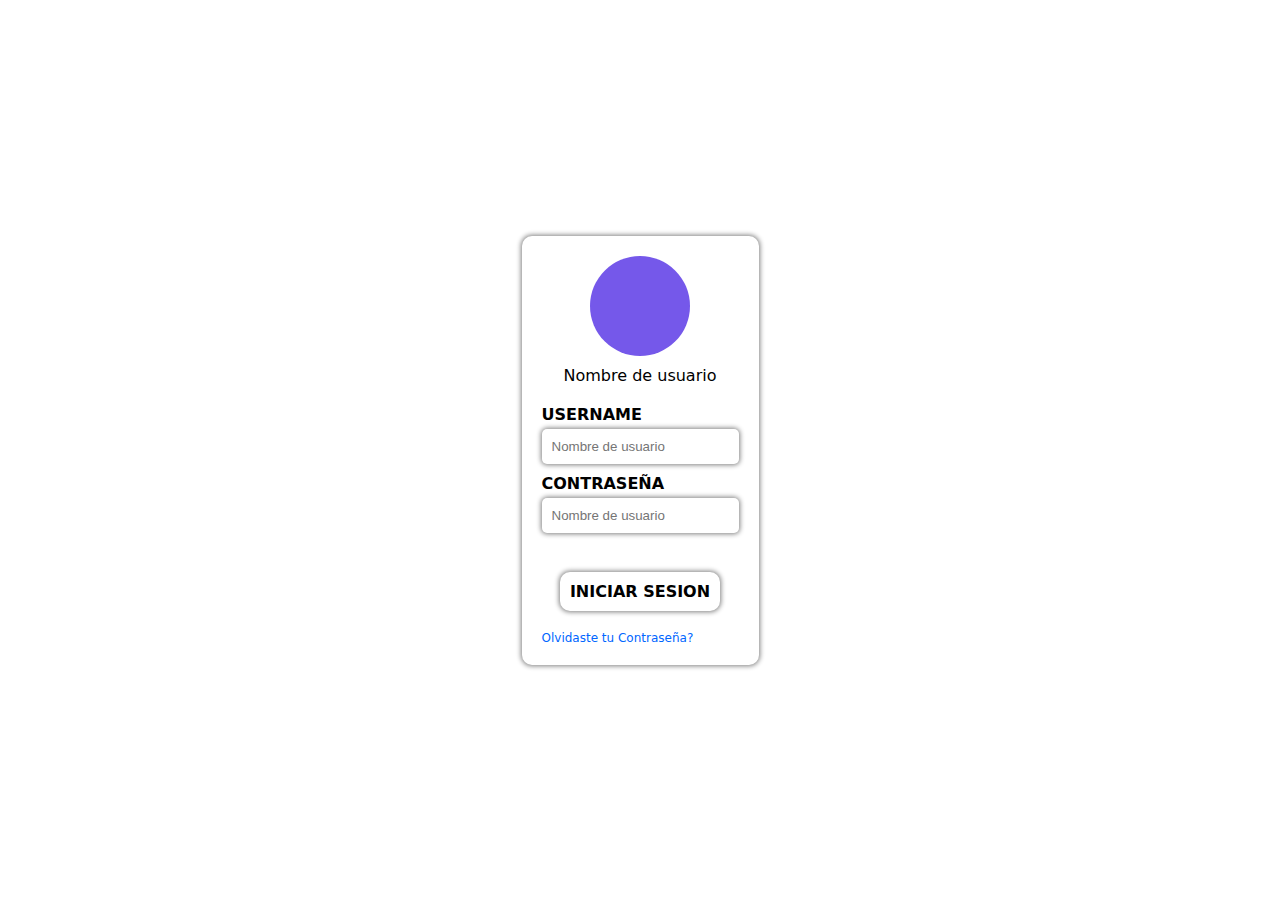
<file: index.html>
<!DOCTYPE html>
<html lang="es/ES">
<head>
    <meta charset="UTF-8">
    <meta name="viewport" content="width=device-width, initial-scale=1.0">
    <link rel="stylesheet" href="Css/Animations.css">
    <link rel="stylesheet" href="Css/style.css">
    <title>Chating</title>
</head>
<body class="m0 f-row jc-c a-c w100p h100vh overflow-hidden" id="cuerpo">
    <form class="b-shadow p20 br10 f-col gap20 noselect" method="" action="">
        <div class="f-col jc-c a-c gap10">
            <div class="w100px h100px f-row jc-c a-c color1 br50p"></div>
            <div class="">Nombre de usuario</div>
        </div>
        <div class="f-col gap10">
            <div class="f-col gap5">
                <label for="username" class="mayus negrita">Username</label>
                <input type="search" name="" id="username" placeholder="Nombre de usuario" class="p10 b-shadow br5">
            </div>
            <div class="f-col gap5">
                <label for="Contraseña" class="mayus negrita">Contraseña</label>
                <input type="search" name="" id="Contraseña" placeholder="Nombre de usuario" class="p10 b-shadow br5">
            </div>
            <br>
            <div class="f-row jc-c">
                <div class="b-shadow center mayus negrita p10 br10 hover8 pointer transition03" id="btn_login">iniciar sesion</div>
            </div>
        </div>
        <div class="f-col gap10 text8 pointer fz12">
            Olvidaste tu Contraseña?
        </div>
    </form>
</body>
</html>
<script src="Js/script1.js"></script>
</file>
<file: Css/Animations.css>
.noti{
    animation: right ease-in .5s;
}
@keyframes right {
    from{
        right: -300px;
    }
    to{
        right: 10px;
    }
}
</file>
<file: Css/style.css>
@import url(colors.css);
html{
    font-family: system-ui, -apple-system, BlinkMacSystemFont, 'Segoe UI', Roboto, Oxygen, Ubuntu, Cantarell, 'Open Sans', 'Helvetica Neue', sans-serif;
}
a{
    text-decoration: none;
}
li{
    list-style: none;
}
input, textarea, button{
    outline: none;
    border: none;
}
.arial{
    font-family: Arial, Helvetica, sans-serif;
}
.noselect > *{
    user-select: none;
}
.img{
    width: 100%;
    height: 100%;
}
/**
 * SCROLL SETTING
 */
.overflow-auto::-webkit-scrollbar{
    /* background-color: transparent; */
    background-color: rgb(122, 122, 122);
    max-width: 7px;
    max-height: 15px;
}
.overflow-auto::-webkit-scrollbar-thumb{
    background-color: black;
    border-radius: 10px;
}
.overflow-auto::-webkit-scrollbar-button{
    width: 0px;
    background-color: green;
    height: 0px;
}
/**
 * BOX-SIZING's
 */
.border-box{
    box-sizing: border-box;
}
/**
 * OPACITIES
 */
.opacity1{
    opacity: 1;
}
.opacity0{
    opacity: 0;
}
.opacity01{
    opacity: 0.1;
}
.opacity02{
    opacity: 0.2;
}
.opacity03{
    opacity: 0.3;
}
.opacity04{
    opacity: 0.4;
}
.opacity05{
    opacity: 0.5;
}
.opacity06{
    opacity: 0.6;
}
.opacity07{
    opacity: 0.7;
}
.opacity08{
    opacity: 0.8;
}
.opacity09{
    opacity: 0.9;
}
/**
 * VISIBILITIES
 */
.v-hidden{
    visibility: hidden;
}
.v-visible{
    visibility: visible;
}
/**
 * POSITION's
 */
.relative{
    position: relative;
}
.absolute{
    position: absolute;
}
.sticky{
    position: sticky;
    top: 0%;
}
.fixed{
    position: fixed;
}
/**
 * CURSORS
 */
.pointer{
    cursor: pointer;
}
.default{
    cursor: default;
}
/**
 * PADDING's
 */
.p0{
    padding: 0px;
}
.p1{
    padding: 1px;
}
.p2{
    padding: 2px;
}
.p3{
    padding: 3px;
}
.p4{
    padding: 4px;
}
.p5{
    padding: 5px;
}
.p6{
    padding: 6px;
}
.p7{
    padding: 7px;
}
.p8{
    padding: 8px;
}
.p9{
    padding: 9px;
}
.p10{
    padding: 10px;
}
.p15{
    padding: 15px;
}
.p20{
    padding: 20px;
}
.p25{
    padding: 25px;
}
.p30{
    padding: 30px;
}
.p35{
    padding: 35px;
}
.p40{
    padding: 40px;
}
.p45{
    padding: 45px;
}
.p50{
    padding: 50px;
}
.vp5{
    padding: 5px 0px;
}
.vp10{
    padding: 10px 0px;
}
.vp15{
    padding: 15px 0px;
}
.vp20{
    padding: 20px 0px;
}
.vp25{
    padding: 25px 0px;
}
.vp30{
    padding: 30px 0px;
}
.vp35{
    padding: 35px 0px;
}
.vp40{
    padding: 40px 0px;
}
.vp45{
    padding: 45px 0px;
}
.vp50{
    padding: 50px 0px;
}
.hp5{
    padding: 0px 5px;
}
.hp10{
    padding: 0px 10px;
}
.hp15{
    padding: 0px 15px;
}
.hp20{
    padding: 0px 20px;
}
.hp25{
    padding: 0px 25px;
}
.hp30{
    padding: 0px 30px;
}
.hp35{
    padding: 0px 35px;
}
.hp40{
    padding: 0px 40px;
}
.hp45{
    padding: 0px 45px;
}
.hp50{
    padding: 0px 50px;
}

/**
 * MARGIN's
 */
.m0{
    margin: 0px;
}
.m1{
    margin: 1px;
}
.m2{
    margin: 2px;
}
.m3{
    margin: 3px;
}
.m4{
    margin: 4px;
}
.m5{
    margin: 5px;
}
.m10{
    margin: 10px;
}
.m15{
    margin: 15px;
}
.m20{
    margin: 20px;
}
.m25{
    margin: 25px;
}
.m30{
    margin: 30px;
}
.m35{
    margin: 35px;
}
.m40{
    margin: 40px;
}
.m45{
    margin: 45px;
}
.m50{
    margin: 50px;
}
/**
 * BORDER RADIUS - PIXEL's
 */
.br5{
    border-radius: 5px;
}
.br7{
    border-radius: 7px;
}
.br10{
    border-radius: 10px;
}
.br15{
    border-radius: 15px;
}
.br20{
    border-radius: 20px;
}
.br30{
    border-radius: 30px;
}
.br40{
    border-radius: 40px;
}
.br50{
    border-radius: 50px;
}
/**
 * BORER RADIUS - PORCENTAGE
 */
.br5p{
    border-radius: 5%;
}
.br7p{
    border-radius: 7%;
}
.br10p{
    border-radius: 10%;
}
.br20p{
    border-radius: 20%;
}
.br30p{
    border-radius: 30%;
}
.br40p{
    border-radius: 40%;
}
.br50p{
    border-radius: 50%;
}
.br60p{
    border-radius: 60%;
}
/**
 * BOX SHADOW's
 */
.b-shadow{
    box-shadow: 0 0 5px 1px gray;
}
.b-shadow-5-1-gray{
    box-shadow: 0 0 5px 1px gray;
}
.b-shadow-5-1-black{
    box-shadow: 0 0 5px 1px black;
}
.b-shadow-inset-5-1-gray{
    box-shadow: inset 0 0 5px 1px gray;
}
.b-shadow-inset-5-1-black{
    box-shadow: inset 0 0 5px 1px black;
}
/**
 * PICTUR BOX SIZE
 */
.pic-z100{
    width: 100px;
    height: 100px;
}
.pic-z90{
    width: 90px;
    height: 90px;
}
.pic-z90{
    width: 80px;
    height: 80px;
}
.pic-z70{
    width: 70px;
    height: 70px;
}
.pic-z60{
    width: 60px;
    height: 60px;
}
.pic-z50{
    width: 50px;
    height: 50px;
}
.pic-z40{
    width: 40px;
    height: 40px;
}
.pic-z30{
    width: 30px;
    height: 30px;
}
.pic-z20{
    width: 20px;
    height: 20px;
}
.pic-z10{
    width: 10px;
    height: 10px;
}
/**
 * HEIGHT
 */
.max-content-h{
    height: max-content;
}
.min-content-h{
    height: min-content;
}
/**
 * HEIGHT PRONCENTAGE
 */
.h0p{
    height: 0%;
}
.h3p{
    height: 3%;
}
.h5p{
    height: 5%;
}
.h10p{
    height: 10%;
}
.h10p{
    height: 13%;
}
.h10p{
    height: 15%;
}
.h20p{
    height: 20%;
}
.h20p{
    height: 23%;
}
.h20p{
    height: 25%;
}
.h30p{
    height: 30%;
}
.h30p{
    height: 33%;
}
.h30p{
    height: 35%;
}
.h40p{
    height: 40%;
}
.h40p{
    height: 43%;
}
.h40p{
    height: 45%;
}
.h50p{
    height: 50%;
}
.h50p{
    height: 53%;
}
.h50p{
    height: 55%;
}
.h60p{
    height: 60%;
}
.h63p{
    height: 63%;
}
.h65p{
    height: 65%;
}
.h68p{
    height: 68%;
}
.h70p{
    height: 70%;
}
.h70p{
    height: 73%;
}
.h70p{
    height: 75%;
}
.h80p{
    height: 80%;
}
.h80p{
    height: 83%;
}
.h80p{
    height: 85%;
}
.h90p{
    height: 90%;
}
.h90p{
    height: 93%;
}
.h90p{
    height: 95%;
}
.h100p{
    height: 100%;
}
/**
 * HEIGHT Px's
 */
.h100vh{
    height: 100vh;
}
.h10px{
    height: 10px;
}
.h20px{
    height: 20px;
}
.h30px{
    height: 30px;
}
.h40px{
    height: 40px;
}
.h50px{
    height: 50px;
}
.h60px{
    height: 60px;
}
.h70px{
    height: 70px;
}
.h80px{
    height: 80px;
}
.h90px{
    height: 90px;
}
.h100px{
    height: 100px;
}
.h150px{
    height: 150px;
}
.h200px{
    height: 200px;
}
.h250px{
    height: 250px;
}
.h300px{
    height: 300px;
}
.h350px{
    height: 350px;
}
.h400px{
    height: 400px;
}
.h450px{
    height: 450px;
}
.h500px{
    height: 500px;
}
.h550px{
    height: 550px;
}
.h600px{
    height: 600px;
}
.h650px{
    height: 650px;
}
.h700px{
    height: 700px;
}
.h750px{
    height: 750px;
}
.h800px{
    height: 800px;
}
.h850px{
    height: 850px;
}
/**
 * MAX HEIGHT
 */
.Mh100p{
    max-height: 100%;
}
.Mh100px{
    max-height: 100px;
}
.Mh200px{
    max-height: 200px;
}
.Mh300px{
    max-height: 300px;
}
.Mh400px{
    max-height: 400px;
}
.Mh500px{
    max-height: 500px;
}
.Mh600px{
    max-height: 600px;
}
.Mh700px{
    max-height: 700px;
}
.Mh800px{
    max-height: 800px;
}
/**
 * MIN HEIGHT
 */
.mh100p{
    min-height: 100%;
}
.mh100px{
    min-height: 100px;
}
.mh200px{
    min-height: 200px;
}
.mh300px{
    min-height: 300px;
}
.mh400px{
    min-height: 400px;
}
.mh500px{
    min-height: 500px;
}
.mh600px{
    min-height: 600px;
}
.mh700px{
    min-height: 700px;
}
.mh800px{
    min-height: 800px;
}
/**
 * WIDTH
 */
.max-content-w{
    width: max-content;
}
.min-content-w{
    width: min-content;
}
/**
 * WIDTH PRONCENTAGE
 */
.w0p{
    width: 0%;
}
.w0p{
    width: 3%;
}
.w0p{
    width: 5%;
}
.w10p{
    width: 10%;
}
.w10p{
    width: 13%;
}
.w10p{
    width: 15%;
}
.w20p{
    width: 20%;
}
.w20p{
    width: 23%;
}
.w20p{
    width: 25%;
}
.w30p{
    width: 30%;
}
.w30p{
    width: 33%;
}
.w30p{
    width: 35%;
}
.w40p{
    width: 40%;
}
.w40p{
    width: 43%;
}
.w40p{
    width: 45%;
}
.w50p{
    width: 50%;
}
.w50p{
    width: 53%;
}
.w50p{
    width: 55%;
}
.w60p{
    width: 60%;
}
.w60p{
    width: 63%;
}
.w60p{
    width: 65%;
}
.w70p{
    width: 70%;
}
.w70p{
    width: 73%;
}
.w70p{
    width: 75%;
}
.w80p{
    width: 80%;
}
.w80p{
    width: 83%;
}
.w80p{
    width: 85%;
}
.w90p{
    width: 90%;
}
.w90p{
    width: 93%;
}
.w90p{
    width: 95%;
}
.w100p{
    width: 100%;
}
/**
 * WIDTH PX's
 */
.w10px{
    width: 10px;
}
.w20px{
    width: 20px;
}
.w30px{
    width: 30px;
}
.w40px{
    width: 40px;
}
.w50px{
    width: 50px;
}
.w60px{
    width: 60px;
}
.w70px{
    width: 70px;
}
.w80px{
    width: 80px;
}
.w90px{
    width: 90px;
}
.w100px{
    width: 100px;
}
.w150px{
    width: 150px;
}
.w200px{
    width: 200px;
}
.w250px{
    width: 250px;
}
.w300px{
    width: 300px;
}
.w350px{
    width: 350px;
}
.w400px{
    width: 400px;
}
.w450px{
    width: 450px;
}
/**
 * MIN WIDTH
 */
.mw10px{
    min-width: 10px;
}
.mw20px{
    min-width: 20px;
}
.mw30px{
    min-width: 30px;
}
.mw40px{
    min-width: 40px;
}
.mw50px{
    min-width: 50px;
}
.mw60px{
    min-width: 60px;
}
.mw70px{
    min-width: 70px;
}
.mw80px{
    min-width: 80px;
}
.mw90px{
    min-width: 90px;
}
.mw100px{
    min-width: 100px;
}
.mw200px{
    min-width: 200px;
}
.mw300px{
    min-width: 300px;
}
.mw400px{
    min-width: 400px;
}
.mw500px{
    min-width: 500px;
}
.mw600px{
    min-width: 600px;
}
.mw700px{
    min-width: 700px;
}
.mw800px{
    min-width: 800px;
}
/**
 * MAX WIDTH
 */
.Mw10px{
    max-width: 10px;
}
.Mw20px{
    max-width: 20px;
}
.Mw30px{
    max-width: 30px;
}
.Mw40px{
    max-width: 40px;
}
.Mw50px{
    max-width: 50px;
}
.Mw60px{
    max-width: 60px;
}
.Mw70px{
    max-width: 70px;
}
.Mw80px{
    max-width: 80px;
}
.Mw90px{
    max-width: 90px;
}
.Mw100px{
    max-width: 100px;
}
.Mw200px{
    max-width: 200px;
}
.Mw300px{
    max-width: 300px;
}
.Mw400px{
    max-width: 400px;
}
.Mw500px{
    max-width: 500px;
}
.Mw600px{
    max-width: 600px;
}
.Mw700px{
    max-width: 700px;
}
.Mw800px{
    max-width: 800px;
}
/**
 * BORDER COLLAPSE
 */
.collapse{
    border-collapse: collapse;
}
/**
 * BORDERS
 */
.b1{
    border: solid 1px;
}
.b2{
    border: solid 2px;
}
.b3{
    border: solid 3px;
}
.b5{
    border: solid 5px;
}
.b6{
    border: solid 6px;
}
.b7{
    border: solid 7px;
}
.b8{
    border: solid 8px;
}
.b9{
    border: solid 9px;
}
.b10{
    border: solid 10px;
}
/**
 * BORDER BOTTOM
 */
.b1-bot{
    border-bottom: solid 1px;
}
.b2-bot{
    border-bottom: solid 2px;
}
.b3-bot{
    border-bottom: solid 3px;
}
.b5-bot{
    border-bottom: solid 5px;
}
.b6-bot{
    border-bottom: solid 6px;
}
.b7-bot{
    border-bottom: solid 7px;
}
.b8-bot{
    border-bottom: solid 8px;
}
.b9-bot{
    border-bottom: solid 9px;
}
.b10-bot{
    border-bottom: solid 10px;
}
/**
 * BORDER TOP
 */
.b1-top{
    border-top: solid 1px;
}
.b2-top{
    border-top: solid 2px;
}
.b3-top{
    border-top: solid 3px;
}
.b5-top{
    border-top: solid 5px;
}
.b6-top{
    border-top: solid 6px;
}
.b7-top{
    border-top: solid 7px;
}
.b8-top{
    border-top: solid 8px;
}
.b9-top{
    border-top: solid 9px;
}
.b10-top{
    border-top: solid 10px;
}
/**
 * BORDER RIGHT
 */
.b1-der{
    border-right: solid 1px;
}
.b2-der{
    border-right: solid 2px;
}
.b3-der{
    border-right: solid 3px;
}
.b5-der{
    border-right: solid 5px;
}
.b6-der{
    border-right: solid 6px;
}
.b7-der{
    border-right: solid 7px;
}
.b8-der{
    border-right: solid 8px;
}
.b9-der{
    border-right: solid 9px;
}
.b10-der{
    border-right: solid 10px;
}
/**
 * BORDER LEFT
 */
.b1-izq{
    border-left: solid 1px;
}
.b2-izq{
    border-left: solid 2px;
}
.b3-izq{
    border-left: solid 3px;
}
.b5-izq{
    border-left: solid 5px;
}
.b6-izq{
    border-left: solid 6px;
}
.b7-izq{
    border-left: solid 7px;
}
.b8-izq{
    border-left: solid 8px;
}
.b9-izq{
    border-left: solid 9px;
}
.b10-izq{
    border-left: solid 10px;
}
/**
 * ORIENTACION
 */
.top0{
    top: 0px;
}
.top1{
    top: 1px;
}
.top2{
    top: 2px;
}
.top3{
    top: 3px;
}
.top4{
    top: 4px;
}
.top5{
    top: 5px;
}
.top6{
    top: 6px;
}
.top7{
    top: 7px;
}
.top8{
    top: 8px;
}
.top9{
    top: 9px;
}
.top10{
    top: 10px;
}
.top15{
    top: 15px;
}
.top20{
    top: 20px;
}
.top25{
    top: 25px;
}
.top30{
    top: 30px;
}
.top35{
    top: 35px;
}
.top40{
    top: 40px;
}
.top45{
    top: 45px;
}
.top50{
    top: 50px;
}
.top55{
    top: 55px;
}
.top60{
    top: 60px;
}
.top65{
    top: 65px;
}
.top70{
    top: 70px;
}
.top75{
    top: 75px;
}
.top80{
    top: 80px;
}
.top85{
    top: 85px;
}
.top90{
    top: 90px;
}
.top95{
    top: 95px;
}
.top100{
    top: 100px;
}
.bot0{
    bottom: 0px;
}
.bot10{
    bottom: 10px;
}
.bot15{
    bottom: 15px;
}
.bot20{
    bottom: 20px;
}
.bot25{
    bottom: 25px;
}
.bot30{
    bottom: 30px;
}
.bot35{
    bottom: 35px;
}
.bot40{
    bottom: 40px;
}
.bot45{
    bottom: 45px;
}
.bot50{
    bottom: 50px;
}
.bot55{
    bottom: 55px;
}
.bot60{
    bottom: 60px;
}
.bot65{
    bottom: 65px;
}
.bot70{
    bottom: 70px;
}
.bot75{
    bottom: 75px;
}
.bot80{
    bottom: 80px;
}
.bot85{
    bottom: 85px;
}
.bot90{
    bottom: 90px;
}
.bot95{
    bottom: 95px;
}
.bot100{
    bottom: 100px;
}
.bot100p{
    bottom: 100%;
}
.derecha0{
    right: 0px;
}
.derecha10{
    right: 10px;
}
.derecha15{
    right: 15px;
}
.derecha20{
    right: 20px;
}
.derecha25{
    right: 25px;
}
.derecha30{
    right: 30px;
}
.derecha35{
    right: 35px;
}
.derecha40{
    right: 40px;
}
.derecha45{
    right: 45px;
}
.derecha50{
    right: 50px;
}
.derecha55{
    right: 55px;
}
.derecha60{
    right: 60px;
}
.derecha65{
    right: 65px;
}
.derecha70{
    right: 70px;
}
.derecha75{
    right: 75px;
}
.derecha80{
    right: 80px;
}
.derecha85{
    right: 85px;
}
.derecha90{
    right: 90px;
}
.derecha95{
    right: 95px;
}
.derecha100{
    right: 100px;
}
.derecha200{
    right: 200px;
}
.derecha300{
    right: 300px;
}
.derecha400{
    right: 400px;
}
.derecha500{
    right: 500px;
}
.derecha100p{
    right: 100%;
}
.izquierda0{
    left: 0px;
}
.izquierda10{
    left: 10px;
}
.izquierda15{
    left: 15px;
}
.izquierda20{
    left: 20px;
}
.izquierda25{
    left: 25px;
}
.izquierda30{
    left: 30px;
}
.izquierda35{
    left: 35px;
}
.izquierda40{
    left: 40px;
}
.izquierda45{
    left: 45px;
}
.izquierda50{
    left: 50px;
}
.izquierda55{
    left: 55px;
}
.izquierda60{
    left: 60px;
}
.izquierda65{
    left: 65px;
}
.izquierda70{
    left: 70px;
}
.izquierda75{
    left: 75px;
}
.izquierda80{
    left: 80px;
}
.izquierda85{
    left: 85px;
}
.izquierda90{
    left: 90px;
}
.izquierda95{
    left: 95px;
}
.izquierda100{
    left: 100px;
}
.izquierda200{
    left: 200px;
}
.izquierda300{
    left: 300px;
}
.izquierda400{
    left: 400px;
}
.izquierda500{
    left: 500px;
}
.izquierda100p{
    left: 100%;
}
/**
 * Z-INDEX
 */
.index100{
    z-index: 100;
}
.index110{
    z-index: 110;
}
.index120{
    z-index: 120;
}
.index130{
    z-index: 130;
}
.index140{
    z-index: 140;
}
.index150{
    z-index: 150;
}
.index160{
    z-index: 160;
}
.index170{
    z-index: 170;
}
.index180{
    z-index: 180;
}
.index190{
    z-index: 190;
}
.index200{
    z-index: 200;
}
.index210{
    z-index: 210;
}
.index220{
    z-index: 220;
}
.index230{
    z-index: 230;
}
.index240{
    z-index: 240;
}
.index250{
    z-index: 250;
}
.index260{
    z-index: 260;
}
.index270{
    z-index: 270;
}
.index280{
    z-index: 280;
}
.index290{
    z-index: 290;
}
.index300{
    z-index: 300;
}
.index310{
    z-index: 310;
}
.index320{
    z-index: 320;
}
.index330{
    z-index: 330;
}
.index340{
    z-index: 340;
}
.index350{
    z-index: 350;
}
.index360{
    z-index: 360;
}
.index370{
    z-index: 370;
}
.index380{
    z-index: 380;
}
.index390{
    z-index: 390;
}
.index400{
    z-index: 400;
}
.index410{
    z-index: 410;
}
.index420{
    z-index: 420;
}
.index430{
    z-index: 430;
}
.index440{
    z-index: 440;
}
.index450{
    z-index: 450;
}
.index460{
    z-index: 460;
}
.index470{
    z-index: 470;
}
.index480{
    z-index: 480;
}
.index490{
    z-index: 490;
}
.index500{
    z-index: 500;
}
.index510{
    z-index: 510;
}
.index520{
    z-index: 520;
}
.index530{
    z-index: 530;
}
.index540{
    z-index: 540;
}
.index550{
    z-index: 550;
}
.index560{
    z-index: 560;
}
.index570{
    z-index: 570;
}
.index580{
    z-index: 580;
}
.index590{
    z-index: 590;
}
.index600{
    z-index: 600;
}
.index610{
    z-index: 610;
}
.index620{
    z-index: 620;
}
.index630{
    z-index: 630;
}
.index640{
    z-index: 640;
}
.index650{
    z-index: 650;
}
.index660{
    z-index: 660;
}
.index670{
    z-index: 670;
}
.index680{
    z-index: 680;
}
.index690{
    z-index: 690;
}
.index700{
    z-index: 700;
}
.index710{
    z-index: 710;
}
.index720{
    z-index: 720;
}
.index730{
    z-index: 730;
}
.index740{
    z-index: 740;
}
.index750{
    z-index: 750;
}
.index760{
    z-index: 760;
}
.index770{
    z-index: 770;
}
.index780{
    z-index: 780;
}
.index790{
    z-index: 790;
}
.index800{
    z-index: 800;
}
.index810{
    z-index: 810;
}
.index820{
    z-index: 820;
}
.index830{
    z-index: 830;
}
.index840{
    z-index: 840;
}
.index850{
    z-index: 850;
}
.index860{
    z-index: 860;
}
.index870{
    z-index: 870;
}
.index880{
    z-index: 880;
}
.index890{
    z-index: 890;
}
.index900{
    z-index: 900;
}
.index910{
    z-index: 910;
}
.index920{
    z-index: 920;
}
.index930{
    z-index: 930;
}
.index940{
    z-index: 940;
}
.index950{
    z-index: 950;
}
.index960{
    z-index: 960;
}
.index970{
    z-index: 970;
}
.index980{
    z-index: 980;
}
.index990{
    z-index: 990;
}
.index1000{
    z-index: 1000;
}
/**
 * OVERFLOW
 */
.overflow-auto{
    overflow: auto;
}
.overflow-hidden{
    overflow: hidden;
}
.scroll-x{
    overflow-x: scroll;
}
.scroll-y{
    overflow-y: scroll;
}
.auto-x{
    overflow-x: auto;
}
.auto-y{
    overflow-y: auto;
}
/**
 * FLEX
 */
.f-col{
    display: flex;
    flex-direction: column;
}
.f-row{
    display: flex;
}
.a-c{
    align-items: center;
}
.jc-c{
    justify-content: center;
}
.jc-a{
    justify-content: space-around;
}
.jc-b{
    justify-content: space-between;
}
.jc-e{
    justify-content: space-evenly;
}
.wrap{
    flex-wrap: wrap;
}
.nowrap{
    flex-wrap: nowrap;
}
.self-end{
    align-self: flex-end;
}
.flex-1{
    flex: 1;
}
/**
 * GAP'S
 */
.gap1{
    gap: 1px;
}
.gap2{
    gap: 2px;
}
.gap3{
    gap: 3px;
}
.gap4{
    gap: 4px;
}
.gap5{
    gap: 5px;
}
.gap6{
    gap: 6px;
}
.gap7{
    gap: 7px;
}
.gap8{
    gap: 8px;
}
.gap9{
    gap: 9px;
}
.gap10{
    gap: 10px;
}
.gap11{
    gap: 11px;
}
.gap12{
    gap: 12px;
}
.gap13{
    gap: 13px;
}
.gap14{
    gap: 14px;
}
.gap15{
    gap: 15px;
}
.gap20{
    gap: 20px;
}
.gap25{
    gap: 25px;
}
.gap30{
    gap: 30px;
}
.gap35{
    gap: 35px;
}
.gap40{
    gap: 40px;
}
.gap45{
    gap: 45px;
}
.gap50{
    gap: 50px;
}
.gap55{
    gap: 55px;
}
/**
 * TRANSITION's
 */
.transition01{
    transition: .1s;   
}
.transition02{
    transition: .2s;   
}
.transition03{
    transition: .3s;   
}
.transition04{
    transition: .4s;   
}
.transition05{
    transition: .5s;   
}
.transition06{
    transition: .6s;   
}
.transition07{
    transition: .7s;   
}
.transition08{
    transition: .8s;   
}
.transition09{
    transition: .9s;   
}
.transition1{
    transition: 1s;   
}
.transition2{
    transition: 2s;   
}
/**
 * FORMAT OF TEXT's
 */
.mayus{
    text-transform: uppercase;
}
.minus{
    text-transform: lowercase;
}
.space-nw{
    white-space: nowrap;
}
.negrita{
    font-weight: bold;
}
.negrota{
    font-weight: bolder;
}
/**
 * ALIGN
 */
.left{
    text-align: left;
}
.center{
    text-align: center;
}
.right{
    text-align: right;
}
/**
 * FONT SIZE's VMIN
 */
.fzvmin1{
    font-size: 1vmin;
}
.fzvmin2{
    font-size: 2vmin;
}
.fzvmin3{
    font-size: 3vmin;
}
.fzvmin4{
    font-size: 4vmin;
}
.fzvmin5{
    font-size: 5vmin;
}
.fzvmin6{
    font-size: 6vmin;
}
.fzvmin7{
    font-size: 7vmin;
}
.fzvmin8{
    font-size: 8vmin;
}
.fzvmin9{
    font-size: 9vmin;
}
.fzvmin10{
    font-size: 10vmin;
}
.fzvmin11{
    font-size: 11vmin;
}
.fzvmin12{
    font-size: 12vmin;
}
.fzvmin13{
    font-size: 13vmin;
}
.fzvmin14{
    font-size: 14vmin;
}
.fzvmin15{
    font-size: 15vmin;
}
.fzvmin20{
    font-size: 20vmin;
}
/**
 * FONT SIZE's
 */
.fz1{
    font-size: 1px;
}
.fz2{
    font-size: 2px;
}
.fz3{
    font-size: 3px;
}
.fz4{
    font-size: 4px;
}
.fz5{
    font-size: 5px;
}
.fz6{
    font-size: 6px;
}
.fz7{
    font-size: 7px;
}
.fz8{
    font-size: 8px;
}
.fz9{
    font-size: 9px;
}
.fz10{
    font-size: 10px;
}
.fz11{
    font-size: 11px;
}
.fz12{
    font-size: 12px;
}
.fz13{
    font-size: 13px;
}
.fz14{
    font-size: 14px;
}
.fz15{
    font-size: 15px;
}
.fz20{
    font-size: 20px;
}
.fz25{
    font-size: 25px;
}
.fz30{
    font-size: 30px;
}
.fz40{
    font-size: 40px;
}
.fz50{
    font-size: 50px;
}
.fz60{
    font-size: 60px;
}
.fz70{
    font-size: 70px;
}
.fz80{
    font-size: 80px;
}
</file>
